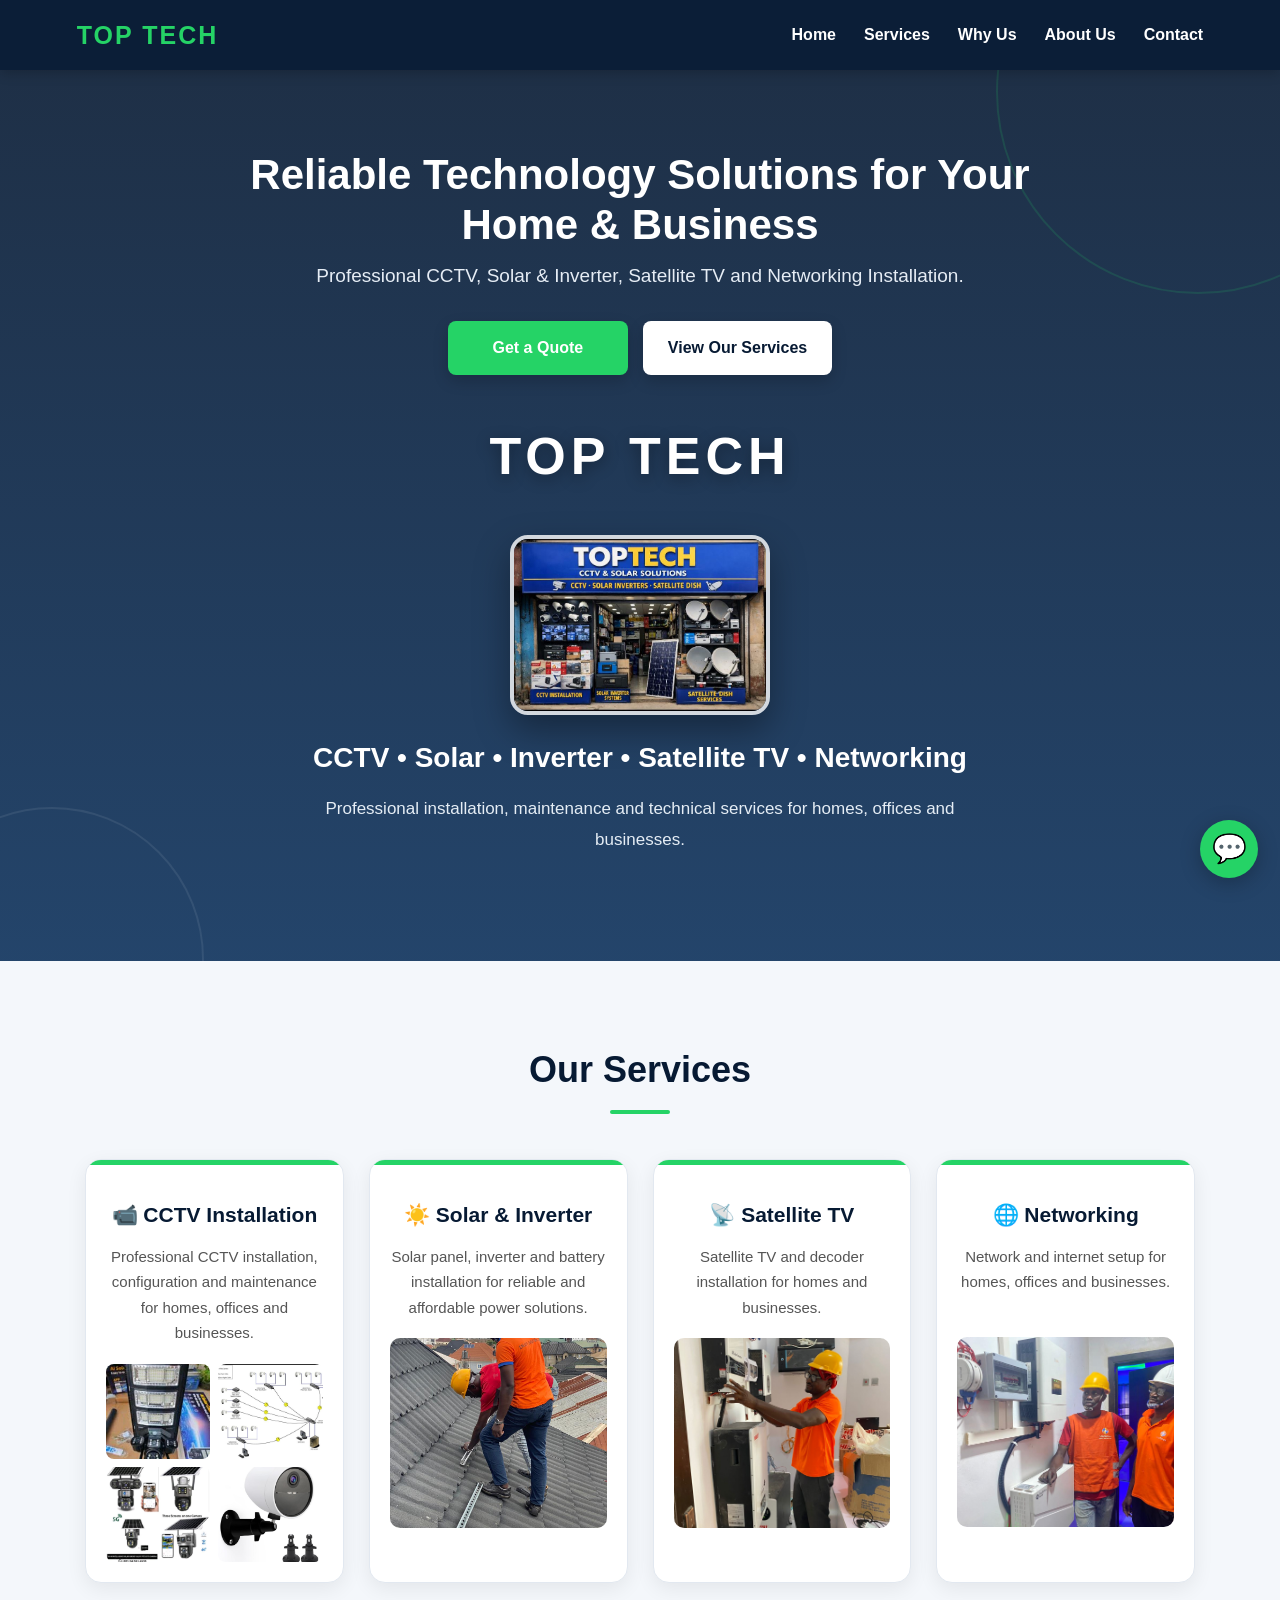
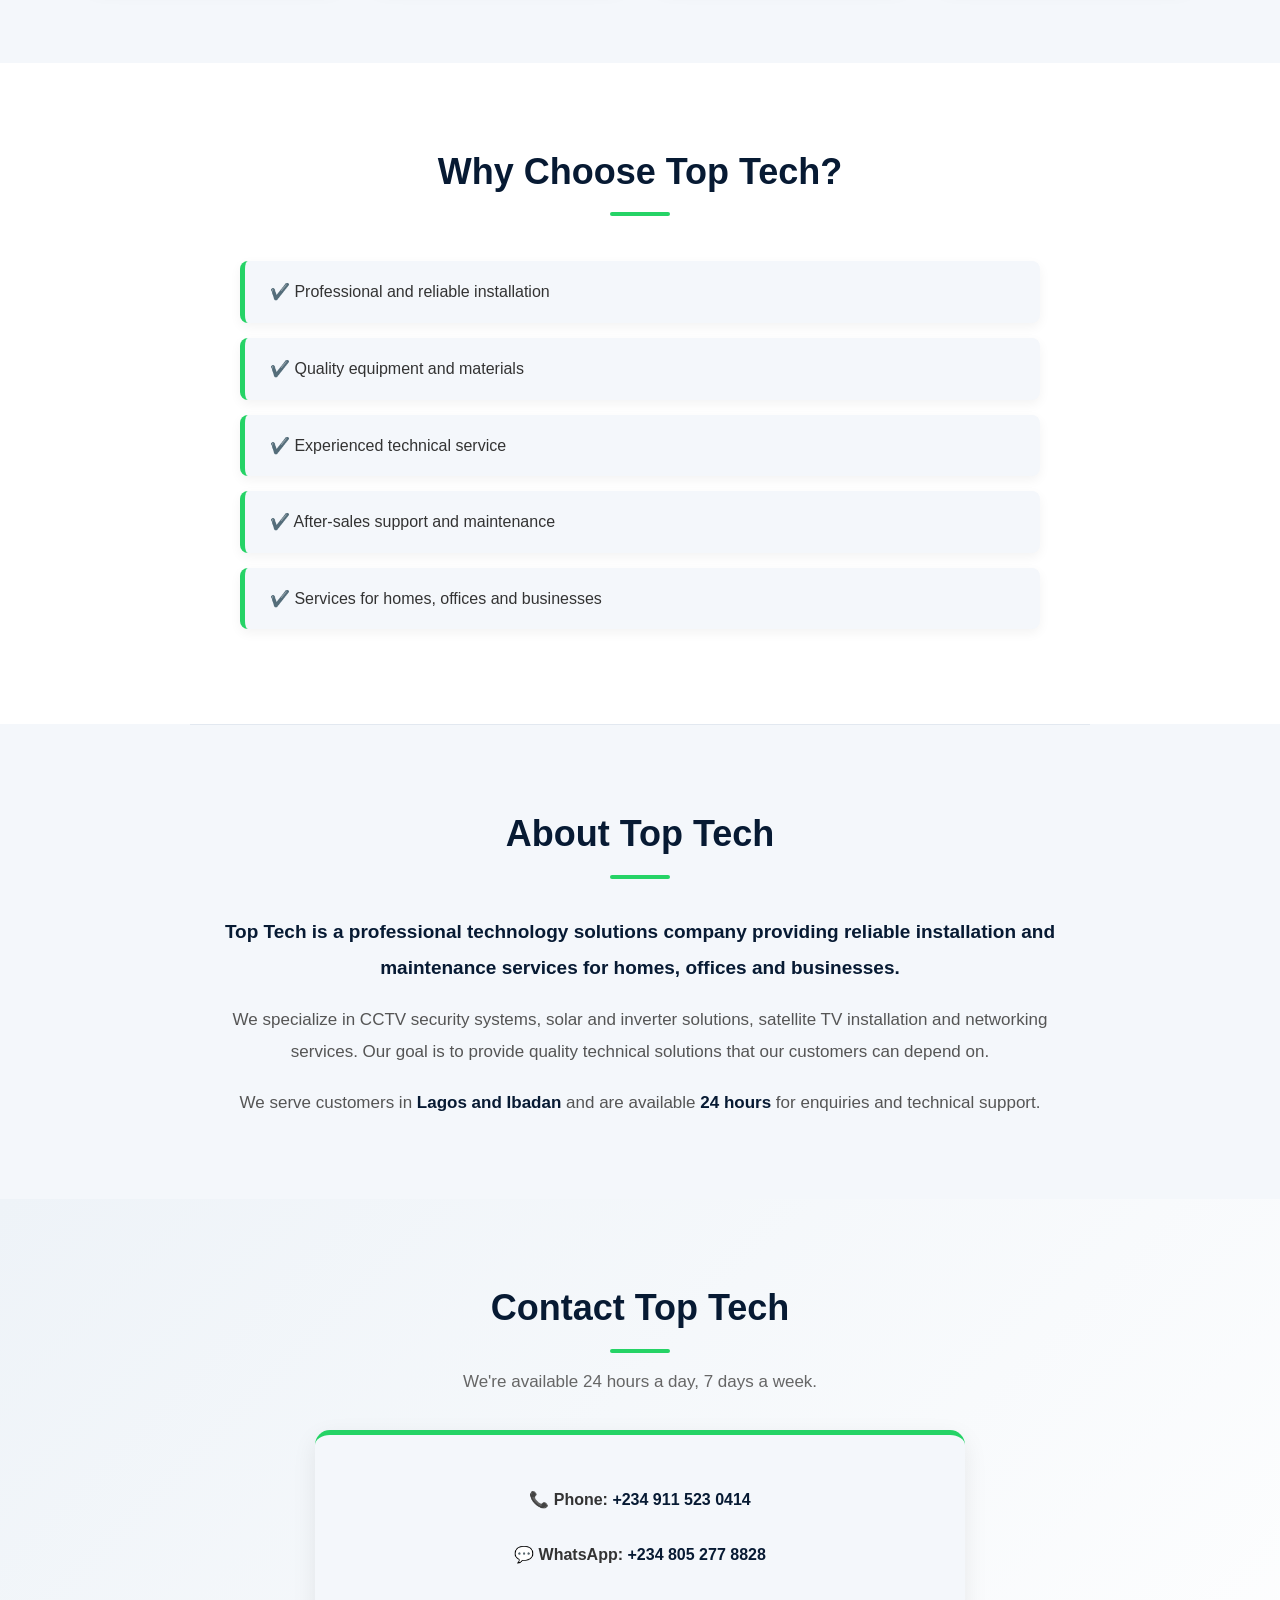
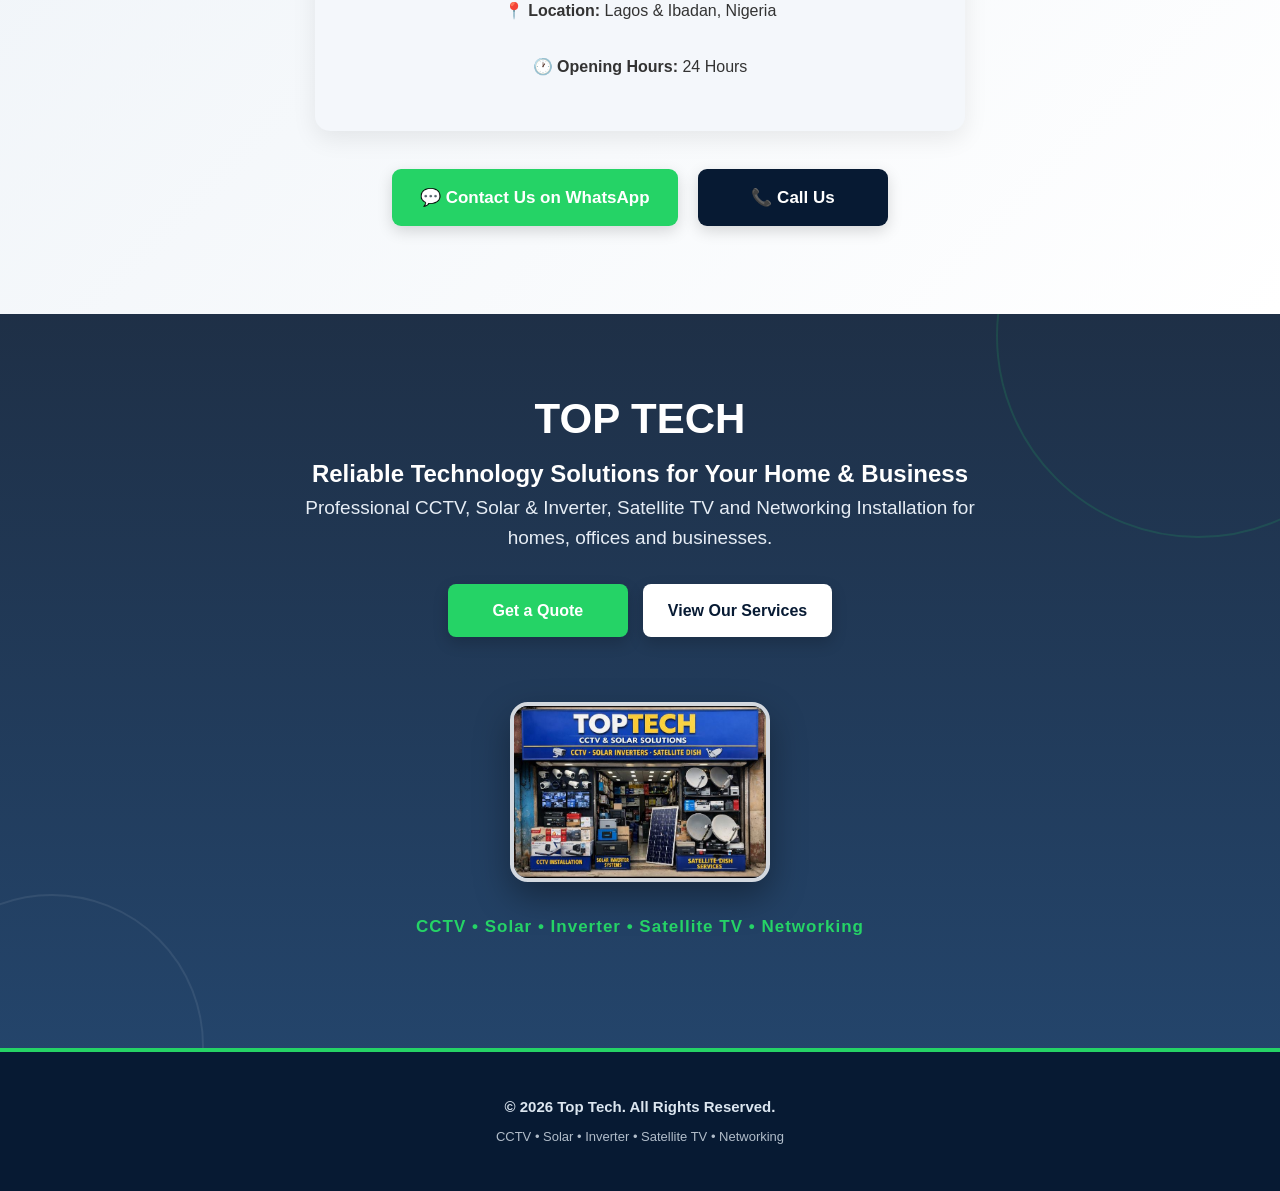
<file: index.html>
<!DOCTYPE html>
<html lang="en">

<head>
    <meta name="google-site-verification" content="ScNfcpmaK9--Sd1GRMIE64TJ-fsDeOyreLl7mN5Wg_4" />    
    <meta charset="UTF-8">
    <meta name="viewport" content="width=device-width, initial-scale=1.0">

    <title>Top Tech | CCTV, Solar, Inverter, Satellite TV & Networking</title>
<meta name="description" content="Top Tech provides professional CCTV installation, solar and inverter solutions, satellite TV and networking services for homes, offices and businesses in Lagos and Ibadan, Nigeria.">
<meta name="keywords" content="CCTV installation, solar inverter installation, satellite TV, networking, CCTV installer Lagos, CCTV installer Ibadan, Top Tech Nigeria">
<meta name="author" content="Top Tech">
<meta name="robots" content="index, follow">
    
    <link rel="stylesheet" href="style.css">
</head>

<body>    
<nav class="navbar">

    <h2>TOP TECH</h2>

   <div class="nav-links">
    <a href="#home">Home</a>
    <a href="#services">Services</a>
    <a href="#why-us">Why Us</a>
    <a href="#about">About Us</a>
    <a href="#contact">Contact</a>
</div>

</nav>
    
    <!-- HEADER -->   
    <header class="hero" id="home">
        
        <div class="hero-content">

    <h1>Reliable Technology Solutions for Your Home & Business</h1>

    <p>
        Professional CCTV, Solar & Inverter, Satellite TV
        and Networking Installation.
    </p>

    <div class="hero-buttons">

        <a href="#contact" class="hero-button">
            Get a Quote
        </a>

        <a href="#services" class="hero-button secondary">
           
            View Our Services
        </a>

    </div>

</div>       
        
        <h1>TOP TECH</h1>

        <img src="toptech.jpeg" alt="Top Tech">

        <h2>CCTV • Solar • Inverter • Satellite TV • Networking</h2>

        <p>
            Professional installation, maintenance and technical services
            for homes, offices and businesses.
        </p>

    </header>


    <!-- SERVICES -->
   <section class="services-section" id="services">
        
       <h2>Our Services</h2>

        <div class="services">

            <!-- CCTV -->
            <div class="service-card">

                <h3>📹 CCTV Installation</h3>

                <p>
                    Professional CCTV installation, configuration
                    and maintenance for homes, offices and businesses.
                </p>

                <div class="cctv-gallery">

                    <img src="toptech10.jpeg" alt="CCTV installation">
                    <img src="toptech11.jpeg" alt="CCTV installation">
                    <img src="toptech12.jpeg" alt="CCTV installation">
                    <img src="toptech13.jpeg" alt="CCTV installation">

                </div>

            </div>


            <!-- SOLAR AND INVERTER -->
            <div class="service-card">

               <h3>☀️ Solar & Inverter</h3>

                <p>
                    Solar panel, inverter and battery installation
                    for reliable and affordable power solutions.
                </p>

                <img src="toptech3.jpeg" alt="Solar and inverter installation">

            </div>


            <!-- SATELLITE TV -->
            <div class="service-card">

              <h3>📡 Satellite TV</h3>

                <p>
                    Satellite TV and decoder installation for
                    homes and businesses.
                </p>

                <img src="toptech4.jpeg" alt="Satellite TV installation">

            </div>


            <!-- NETWORKING -->
            <div class="service-card">

               <h3>🌐 Networking</h3>

                <p>
                    Network and internet setup for homes,
                    offices and businesses.
                </p>

                <img src="toptech5.jpeg" alt="Networking installation">

            </div>

        </div>

    </section>


    <!-- WHY CHOOSE US -->
   <section class="why-us" id="why-us">

        <h2>Why Choose Top Tech?</h2>

        <p>✔️ Professional and reliable installation</p>

        <p>✔️ Quality equipment and materials</p>

        <p>✔️ Experienced technical service</p>

        <p>✔️ After-sales support and maintenance</p>

        <p>✔️ Services for homes, offices and businesses</p>

    </section>


    <!-- ABOUT -->
<section class="about" id="about">

    <h2>About Top Tech</h2>

    <p>
        Top Tech is a professional technology solutions company
        providing reliable installation and maintenance services
        for homes, offices and businesses.
    </p>

    <p>
        We specialize in CCTV security systems, solar and inverter
        solutions, satellite TV installation and networking services.
        Our goal is to provide quality technical solutions that
        our customers can depend on.
    </p>

    <p>
        We serve customers in <strong>Lagos and Ibadan</strong>
        and are available <strong>24 hours</strong> for enquiries
        and technical support.
    </p>

</section> 
    
    <!-- CONTACT -->
  <section class="contact" id="contact">

    <h2>Contact Top Tech</h2>

    <p>We're available 24 hours a day, 7 days a week.</p>

    <div class="contact-info">

        <p>
            📞 <strong>Phone:</strong>
            <a href="tel:+2349115230414">
                +234 911 523 0414
            </a>
        </p>

        <p>
            💬 <strong>WhatsApp:</strong>
            <a href="https://wa.me/2348052778828" target="_blank">
                +234 805 277 8828
            </a>
        </p>

        <p>
            📍 <strong>Location:</strong>
            Lagos & Ibadan, Nigeria
        </p>

        <p>
            🕐 <strong>Opening Hours:</strong>
            24 Hours
        </p>

    </div>

    <a
        href="https://wa.me/2348052778828"
        class="button whatsapp"
        target="_blank">
        💬 Contact Us on WhatsApp
    </a>

    <a
        href="tel:+2349115230414"
        class="button call">
        📞 Call Us
    </a>

</section>

    <!-- HEADER -->
<header class="hero" id="home">

    <div class="hero-content">

        <h1>TOP TECH</h1>

        <h2>Reliable Technology Solutions for Your Home & Business</h2>

        <p>
            Professional CCTV, Solar & Inverter, Satellite TV and
            Networking Installation for homes, offices and businesses.
        </p>

        <div class="hero-buttons">

            <a href="#contact" class="hero-button">
                Get a Quote
            </a>

            <a href="#services" class="hero-button secondary">
                View Our Services
            </a>

        </div>

    </div>

    <img src="toptech.jpeg" alt="Top Tech Technology Solutions">

    <p class="hero-services">
        CCTV • Solar • Inverter • Satellite TV • Networking
    </p>

</header>
    
    <!-- FOOTER -->
    <footer>

        <p>
            © 2026 Top Tech. All Rights Reserved.
        </p>

        <p>
            CCTV • Solar • Inverter • Satellite TV • Networking
        </p>

    </footer>
<!-- FLOATING WHATSAPP BUTTON -->
<a
    href="https://wa.me/2348052778828"
    class="floating-whatsapp"
    target="_blank"
    aria-label="Chat with Top Tech on WhatsApp">
    💬
</a>

</body>

</html>
</file>
<file: style.css>
/* ================================
   TOP TECH - PROFESSIONAL WEBSITE
   ================================ */

* {
    box-sizing: border-box;
    margin: 0;
    padding: 0;
}

html {
    scroll-behavior: smooth;
}

body {
    font-family: Arial, Helvetica, sans-serif;
    background: #f4f7fb;
    color: #222;
    line-height: 1.6;
}


/* ================================
   NAVIGATION
   ================================ */

.navbar {
    background: #071a33;
    color: white;
    padding: 16px 6%;
    display: flex;
    justify-content: space-between;
    align-items: center;
    position: sticky;
    top: 0;
    z-index: 1000;
    box-shadow: 0 3px 12px rgba(0, 0, 0, 0.2);
}

.navbar h2 {
    font-size: 25px;
    letter-spacing: 2px;
    color: #25d366;
}

.nav-links {
    display: flex;
    gap: 28px;
}

.nav-links a {
    color: white;
    text-decoration: none;
    font-weight: bold;
    transition: 0.3s;
}

.nav-links a:hover {
    color: #25d366;
}


/* ================================
   HERO SECTION
   ================================ */

.hero {
    text-align: center;
    background: linear-gradient(
        135deg,
        #071a33,
        #0d315b
    );
    color: white;
    padding: 70px 20px 80px;
}

.hero-content {
    max-width: 850px;
    margin: 0 auto 40px;
}

.hero-content h1 {
    font-size: 42px;
    line-height: 1.2;
    margin-bottom: 20px;
    font-weight: 800;
}

.hero-content p {
    font-size: 19px;
    max-width: 700px;
    margin: 0 auto 30px;
    color: #e6edf5;
}

.hero-buttons {
    display: flex;
    justify-content: center;
    gap: 15px;
    flex-wrap: wrap;
}

.hero-button {
    display: inline-block;
    padding: 14px 25px;
    background: #25d366;
    color: white;
    text-decoration: none;
    border-radius: 8px;
    font-weight: bold;
    transition: 0.3s;
}

.hero-button.secondary {
    background: white;
    color: #071a33;
}

.hero-button:hover {
    transform: translateY(-3px);
    opacity: 0.9;
}


/* TOP TECH LOGO / IMAGE */

.hero > h1 {
    font-size: 48px;
    letter-spacing: 4px;
    margin-top: 20px;
}

.hero > img {
    width: 300px;
    max-width: 90%;
    height: auto;
    margin: 20px 0;
    border-radius: 18px;
    box-shadow: 0 10px 30px rgba(0, 0, 0, 0.35);
}

.hero > h2 {
    font-size: 21px;
    margin-bottom: 15px;
}

.hero > p {
    max-width: 700px;
    margin: auto;
    color: #e6edf5;
}


/* ================================
   GENERAL SECTION HEADINGS
   ================================ */

.services-section > h2,
.why-us h2,
.about h2,
.contact h2 {
    font-size: 34px;
    color: #071a33;
    margin-bottom: 35px;
    position: relative;
}

.services-section > h2::after,
.why-us h2::after,
.about h2::after,
.contact h2::after {
    content: "";
    display: block;
    width: 60px;
    height: 4px;
    background: #25d366;
    margin: 12px auto 0;
    border-radius: 10px;
}


/* ================================
   SERVICES
   ================================ */

.services-section {
    max-width: 1150px;
    margin: auto;
    padding: 70px 20px;
    text-align: center;
}

.services {
    display: grid;
    grid-template-columns: repeat(4, 1fr);
    gap: 25px;
}


/* SERVICE CARDS */

.service-card {
    background: white;
    padding: 25px;
    border-radius: 15px;
    box-shadow: 0 5px 20px rgba(0, 0, 0, 0.08);
    border-top: 5px solid #25d366;
    transition: 0.3s;
    overflow: hidden;
}

.service-card:hover {
    transform: translateY(-8px);
    box-shadow: 0 12px 30px rgba(0, 0, 0, 0.15);
}

.service-card h3 {
    color: #071a33;
    font-size: 21px;
    margin-bottom: 12px;
}

.service-card p {
    color: #555;
    font-size: 15px;
    margin-bottom: 15px;
}


/* SERVICE IMAGES */

.service-card > img {
    width: 100%;
    height: 180px;
    object-fit: cover;
    border-radius: 10px;
    margin-top: 10px;
}


/* CCTV GALLERY */

.cctv-gallery {
    display: grid;
    grid-template-columns: 1fr 1fr;
    gap: 8px;
    margin-top: 15px;
}

.cctv-gallery img {
    width: 100%;
    height: 100px;
    object-fit: cover;
    border-radius: 8px;
    transition: 0.3s;
}

.cctv-gallery img:hover {
    transform: scale(1.04);
}


/* ================================
   WHY CHOOSE US
   ================================ */

.why-us {
    background: white;
    text-align: center;
    padding: 70px 20px;
}

.why-us p {
    max-width: 650px;
    margin: 12px auto;
    padding: 12px 18px;
    background: #f4f7fb;
    border-radius: 8px;
    font-weight: 500;
    color: #333;
}


/* ================================
   ABOUT
   ================================ */

.about {
    max-width: 900px;
    margin: 0 auto;
    padding: 70px 20px;
    text-align: center;
}

.about p {
    font-size: 17px;
    margin-bottom: 18px;
    color: #555;
}


/* ================================
   CONTACT
   ================================ */

.contact {
    background: #eef3f8;
    text-align: center;
    padding: 70px 20px;
}

.contact > p {
    margin-bottom: 20px;
    color: #555;
}

.contact-info {
    margin: 25px auto;
    max-width: 600px;
    background: white;
    padding: 25px;
    border-radius: 12px;
    box-shadow: 0 5px 20px rgba(0, 0, 0, 0.08);
}

.contact-info p {
    margin: 14px 0;
}

.contact-info a {
    color: #071a33;
    text-decoration: none;
    font-weight: bold;
}

.contact-info a:hover {
    color: #25d366;
}


/* ================================
   CONTACT BUTTONS
   ================================ */

.button {
    display: inline-block;
    padding: 14px 25px;
    margin: 8px;
    color: white;
    text-decoration: none;
    border-radius: 8px;
    font-weight: bold;
    transition: 0.3s;
}

.button:hover {
    transform: translateY(-3px);
    opacity: 0.9;
}

.whatsapp {
    background: #25d366;
}

.call {
    background: #071a33;
}


/* ================================
   FOOTER
   ================================ */

footer {
    background: #071a33;
    color: white;
    text-align: center;
    padding: 30px 15px;
}

footer p {
    margin: 6px;
    color: #d9e2ec;
}


/* ================================
   MOBILE RESPONSIVE DESIGN
   ================================ */

@media (max-width: 900px) {

    .services {
        grid-template-columns: repeat(2, 1fr);
    }

    .hero-content h1 {
        font-size: 36px;
    }

}


@media (max-width: 650px) {

    .navbar {
        flex-direction: column;
        gap: 12px;
        padding: 15px;
    }

    .nav-links {
        gap: 15px;
        flex-wrap: wrap;
        justify-content: center;
    }

    .nav-links a {
        font-size: 14px;
    }

    .hero {
        padding: 50px 15px 60px;
    }

    .hero-content h1 {
        font-size: 30px;
    }

    .hero-content p {
        font-size: 16px;
    }

    .hero > h1 {
        font-size: 38px;
    }

    .hero > h2 {
        font-size: 17px;
    }

    .services {
        grid-template-columns: 1fr;
    }

    .services-section,
    .why-us,
    .about,
    .contact {
        padding: 50px 15px;
    }

    .services-section > h2,
    .why-us h2,
    .about h2,
    .contact h2 {
        font-size: 28px;
    }

    .button {
        display: block;
        max-width: 280px;
        margin: 10px auto;
    }

}


/* ================================
   ACCESSIBILITY / IMAGE POLISH
   ================================ */

img {
    max-width: 100%;
}

a {
    transition: 0.3s ease;
}

.floating-whatsapp {
    position: fixed;
    right: 22px;
    bottom: 22px;
    width: 58px;
    height: 58px;
    background: #25d366;
    color: white;
    border-radius: 50%;
    display: flex;
    align-items: center;
    justify-content: center;
    text-decoration: none;
    font-size: 28px;
    box-shadow: 0 5px 20px rgba(0, 0, 0, 0.25);
    z-index: 2000;
    transition: 0.3s ease;
}

.floating-whatsapp:hover {
    transform: scale(1.1);
}

/* =================================
   TOP TECH HERO - PROFESSIONAL LOOK
   ================================= */

.hero {
    min-height: 620px;
    display: flex;
    flex-direction: column;
    justify-content: center;
    align-items: center;
    text-align: center;
    padding: 80px 20px;
    background:
        linear-gradient(
            rgba(7, 26, 51, 0.90),
            rgba(13, 49, 91, 0.90)
        );
    position: relative;
    overflow: hidden;
}

/* Decorative background effect */

.hero::before {
    content: "";
    position: absolute;
    width: 400px;
    height: 400px;
    border-radius: 50%;
    border: 2px solid rgba(37, 211, 102, 0.15);
    top: -180px;
    right: -120px;
}

.hero::after {
    content: "";
    position: absolute;
    width: 300px;
    height: 300px;
    border-radius: 50%;
    border: 2px solid rgba(255, 255, 255, 0.08);
    bottom: -150px;
    left: -100px;
}

/* Keep hero content above decoration */

.hero > * {
    position: relative;
    z-index: 2;
}

/* TOP TECH */

.hero > h1 {
    font-size: 52px;
    font-weight: 900;
    letter-spacing: 5px;
    margin: 0 0 12px;
    color: white;
    text-shadow: 0 4px 15px rgba(0, 0, 0, 0.35);
}

/* Main heading */

.hero > h2 {
    font-size: 28px;
    max-width: 750px;
    line-height: 1.3;
    margin-bottom: 18px;
    color: #ffffff;
}

/* Description */

.hero > p {
    max-width: 700px;
    font-size: 17px;
    line-height: 1.8;
    color: #e5edf5;
    margin-bottom: 25px;
}

/* Hero picture */

.hero > img {
    width: 260px;
    height: 180px;
    object-fit: cover;
    border-radius: 18px;
    margin: 25px 0;
    border: 4px solid rgba(255, 255, 255, 0.8);
    box-shadow:
        0 15px 35px rgba(0, 0, 0, 0.35);
    transition: 0.4s ease;
}

.hero > img:hover {
    transform: scale(1.04);
}

/* Hero buttons */

.hero-button {
    min-width: 180px;
    text-align: center;
    box-shadow: 0 6px 15px rgba(0, 0, 0, 0.18);
}

.hero-button:hover {
    transform: translateY(-4px);
    box-shadow: 0 10px 22px rgba(0, 0, 0, 0.25);
}

/* Mobile */

@media (max-width: 650px) {

    .hero {
        min-height: 580px;
        padding: 60px 15px;
    }

    .hero > h1 {
        font-size: 38px;
        letter-spacing: 3px;
    }

    .hero > h2 {
        font-size: 22px;
    }

    .hero > p {
        font-size: 15px;
    }

    .hero > img {
        width: 230px;
        height: 160px;
    }

}

/* =================================
   PROFESSIONAL SERVICES SECTION
   ================================= */

.services-section {
    background: #f4f7fb;
    padding: 80px 20px;
    text-align: center;
}

.services-section > h2 {
    font-size: 36px;
    color: #071a33;
    margin-bottom: 45px;
    font-weight: 800;
}

/* Services grid */

.services {
    max-width: 1150px;
    margin: 0 auto;
    display: grid;
    grid-template-columns: repeat(4, 1fr);
    gap: 25px;
}

/* Service card */

.service-card {
    background: white;
    border-radius: 16px;
    padding: 20px;
    overflow: hidden;
    border: 1px solid #e2e8f0;
    box-shadow: 0 6px 20px rgba(0, 0, 0, 0.07);
    transition: all 0.35s ease;
    position: relative;
}

/* Green line at top */

.service-card::before {
    content: "";
    position: absolute;
    top: 0;
    left: 0;
    width: 100%;
    height: 5px;
    background: #25d366;
}

/* Hover */

.service-card:hover {
    transform: translateY(-10px);
    box-shadow: 0 15px 35px rgba(0, 0, 0, 0.15);
}

/* Service title */

.service-card h3 {
    font-size: 21px;
    color: #071a33;
    margin: 15px 0 12px;
    font-weight: 700;
}

/* Service description */

.service-card p {
    color: #555;
    font-size: 15px;
    line-height: 1.7;
    margin-bottom: 18px;
}

/* Service image */

.service-card > img {
    width: 100%;
    height: 190px;
    object-fit: cover;
    border-radius: 10px;
    display: block;
    transition: transform 0.4s ease;
}

/* Zoom image when card is hovered */

.service-card:hover > img {
    transform: scale(1.04);
}

/* CCTV gallery */

.cctv-gallery {
    display: grid;
    grid-template-columns: 1fr 1fr;
    gap: 8px;
    margin-top: 10px;
}

.cctv-gallery img {
    width: 100%;
    height: 95px;
    object-fit: cover;
    border-radius: 8px;
    transition: 0.3s ease;
}

.cctv-gallery img:hover {
    transform: scale(1.05);
}

/* Tablet */

@media (max-width: 950px) {

    .services {
        grid-template-columns: repeat(2, 1fr);
    }

}

/* Mobile */

@media (max-width: 600px) {

    .services-section {
        padding: 60px 15px;
    }

    .services-section > h2 {
        font-size: 30px;
    }

    .services {
        grid-template-columns: 1fr;
        max-width: 450px;
    }

    .service-card > img {
        height: 210px;
    }

}

/* =================================
   WHY CHOOSE TOP TECH
   ================================= */

.why-us {
    background: white;
    padding: 80px 20px;
    text-align: center;
}

.why-us h2 {
    font-size: 36px;
    color: #071a33;
    margin-bottom: 45px;
    font-weight: 800;
}

.why-us p {
    max-width: 800px;
    margin: 15px auto;
    padding: 18px 25px;
    background: #f4f7fb;
    border-left: 5px solid #25d366;
    border-radius: 8px;
    color: #333;
    font-size: 16px;
    font-weight: 500;
    text-align: left;
    box-shadow: 0 4px 12px rgba(0, 0, 0, 0.05);
    transition: 0.3s ease;
}

.why-us p:hover {
    transform: translateX(5px);
    box-shadow: 0 8px 20px rgba(0, 0, 0, 0.09);
}

/* =================================
   WHY US

/* =================================
   ABOUT TOP TECH
   ================================= */

.about {
    background: #f4f7fb;
    padding: 80px 20px;
    text-align: center;
}

.about h2 {
    font-size: 36px;
    color: #071a33;
    margin-bottom: 35px;
    font-weight: 800;
}

.about p {
    max-width: 850px;
    margin: 0 auto 18px;
    color: #555;
    font-size: 17px;
    line-height: 1.9;
}

.about p:last-child {
    margin-bottom: 0;
}

/* Highlight important text */

.about strong {
    color: #071a33;
}

/* =================================
   ABOUT TOP TECH
   ================================= */

.about {
    background: #f4f7fb;
    padding: 80px 20px;
    text-align: center;
}

.about h2 {
    font-size: 36px;
    color: #071a33;
    margin-bottom: 35px;
    font-weight: 800;
}

.about p {
    max-width: 850px;
    margin: 0 auto 18px;
    color: #555;
    font-size: 17px;
    line-height: 1.9;
}


/* =================================
   CONTACT TOP TECH
   ================================= */

.contact {
    background: white;
    padding: 80px 20px;
    text-align: center;
}

.contact h2 {
    font-size: 36px;
    color: #071a33;
    margin-bottom: 15px;
    font-weight: 800;
}

.contact > p {
    max-width: 650px;
    margin: 0 auto 35px;
    color: #666;
    font-size: 17px;
}

.contact-info {
    max-width: 650px;
    margin: 0 auto 30px;
    background: #f4f7fb;
    padding: 30px;
    border-radius: 15px;
    box-shadow: 0 8px 25px rgba(0,0,0,0.08);
}

.contact-info p {
    margin: 14px 0;
    color: #333;
    font-size: 16px;
}

.contact-info a {
    color: #071a33;
    font-weight: bold;
    text-decoration: none;
}

.contact-info a:hover {
    color: #25d366;
}


/* CONTACT BUTTONS */

.contact .button {
    display: inline-block;
    padding: 15px 28px;
    margin: 8px;
    border-radius: 9px;
    color: white;
    text-decoration: none;
    font-weight: bold;
    font-size: 16px;
    transition: 0.3s ease;
    box-shadow: 0 5px 15px rgba(0,0,0,0.15);
}

.contact .button:hover {
    transform: translateY(-4px);
}

.contact .whatsapp {
    background: #25d366;
}

.contact .call {
    background: #071a33;
}


/* =================================
   FOOTER
   ================================= */

footer {
    background: #071a33;
    color: white;
    text-align: center;
    padding: 35px 20px;
}

footer p {
    margin: 8px;
    color: #dce6f0;
    font-size: 14px;
}

footer p:first-child {
    font-size: 15px;
    font-weight: bold;
}


/* =================================
   MOBILE IMPROVEMENTS
   ================================= */

@media (max-width: 600px) {

    .about,
    .contact {
        padding: 60px 15px;
    }

    .about h2,
    .contact h2 {
        font-size: 30px;
    }

    .about p,
    .contact > p {
        font-size: 15px;
    }

    .contact-info {
        padding: 22px 15px;
    }

    .contact .button {
        display: block;
        max-width: 300px;
        margin: 12px auto;
    }

    .floating-whatsapp {
        width: 55px;
        height: 55px;
        right: 16px;
        bottom: 16px;
    }
}

/* =========================================
   FINAL TOP TECH WEBSITE POLISH
   ========================================= */


/* =========================================
   NAVIGATION
   ========================================= */

.navbar {
    padding: 15px 6%;
    background: rgba(7, 26, 51, 0.98);
}

.navbar h2 {
    font-weight: 800;
}

.nav-links a {
    position: relative;
    padding: 5px 0;
}

.nav-links a::after {
    content: "";
    position: absolute;
    left: 0;
    bottom: -5px;
    width: 0;
    height: 2px;
    background: #25d366;
    transition: 0.3s ease;
}

.nav-links a:hover::after {
    width: 100%;
}


/* =========================================
   HERO FINAL POLISH
   ========================================= */

.hero-content {
    max-width: 800px;
}

.hero-content h1 {
    margin-bottom: 10px;
}

.hero-content h2 {
    font-weight: 700;
}

.hero-content p {
    max-width: 700px;
}

.hero-services {
    font-weight: bold;
    letter-spacing: 1px;
    color: #25d366 !important;
    margin-top: 5px !important;
}


/* =========================================
   SERVICES
   ========================================= */

.services-section {
    position: relative;
}

.services-section > p {
    max-width: 700px;
    margin: -20px auto 40px;
    color: #666;
    font-size: 16px;
}

.service-card {
    min-height: 100%;
}

.service-card h3 {
    margin-top: 18px;
}

.service-card p {
    min-height: 75px;
}


/* =========================================
   WHY CHOOSE TOP TECH
   ========================================= */

.why-us {
    position: relative;
}

.why-us > p:first-of-type {
    margin-top: 0;
}

.why-us p::first-letter {
    color: #25d366;
}


/* =========================================
   ABOUT SECTION
   ========================================= */

.about {
    border-top: 1px solid #e2e8f0;
}

.about p:first-of-type {
    font-size: 19px;
    color: #071a33;
    font-weight: 600;
}


/* =========================================
   CONTACT SECTION
   ========================================= */

.contact {
    background: linear-gradient(
        135deg,
        #eef3f8,
        #ffffff
    );
}

.contact-info {
    border-top: 5px solid #25d366;
}

.contact-info p {
    padding: 8px 0;
}

.contact .button {
    min-width: 190px;
}

.contact .whatsapp {
    font-size: 17px;
}

.contact .call {
    font-size: 17px;
}


/* =========================================
   FOOTER
   ========================================= */

footer {
    border-top: 4px solid #25d366;
}

footer p:last-child {
    font-size: 13px;
    opacity: 0.8;
}


/* =========================================
   WHATSAPP BUTTON
   ========================================= */

.floating-whatsapp {
    animation: whatsappPulse 2s infinite;
}

@keyframes whatsappPulse {

    0% {
        box-shadow: 0 5px 20px rgba(0, 0, 0, 0.25);
    }

    50% {
        box-shadow: 0 5px 25px rgba(37, 211, 102, 0.55);
    }

    100% {
        box-shadow: 0 5px 20px rgba(0, 0, 0, 0.25);
    }

}


/* =========================================
   SMOOTH SECTION SPACING
   ========================================= */

section {
    scroll-margin-top: 80px;
}


/* =========================================
   MOBILE FINAL POLISH
   ========================================= */

@media (max-width: 600px) {

    .navbar {
        padding: 13px 12px;
    }

    .navbar h2 {
        font-size: 22px;
    }

    .nav-links {
        gap: 13px;
    }

    .nav-links a {
        font-size: 13px;
    }

    .hero-content h1 {
        font-size: 36px;
    }

    .hero-content h2 {
        font-size: 21px;
    }

    .hero-buttons {
        width: 100%;
    }

    .hero-button {
        width: 90%;
        max-width: 280px;
    }

    .service-card p {
        min-height: auto;
    }

    .why-us p {
        font-size: 15px;
        padding: 16px;
    }

    .about p:first-of-type {
        font-size: 17px;
    }

    .contact-info {
        padding: 22px 15px;
    }

}
</file>
